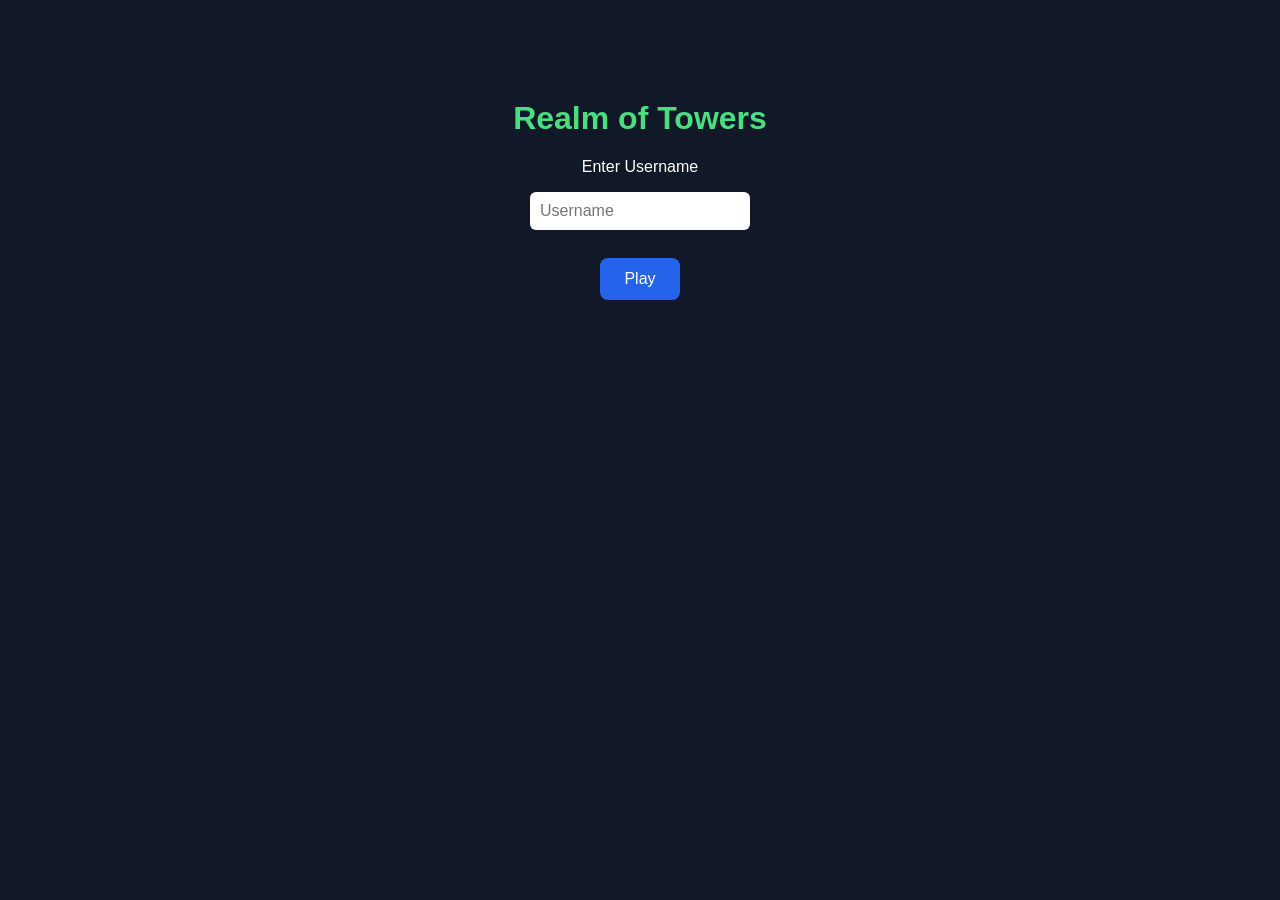
<file: index.html>
<!DOCTYPE html>
<html>
<head>
<meta charset="UTF-8">
<title>Realm of Towers</title>
<link rel="stylesheet" href="css/style.css">
</head>
<body>

<div class="screen">

<h1>Realm of Towers</h1>

<p>Enter Username</p>

<input id="username" placeholder="Username">

<br><br>

<button onclick="startGame()">Play</button>

</div>

<script>

function startGame(){

    const username =
    document.getElementById("username").value;

    if(username.length < 3){
        alert("Username must be 3+ characters");
        return;
    }

    localStorage.setItem(
        "rot_username",
        username
    );

    if(
        !localStorage.getItem(
            "rot_starter"
        )
    ){
        window.location.href =
        "starter.html";
    }
    else{
        window.location.href =
        "menu.html";
    }
}

</script>

</body>
</html>
</file>
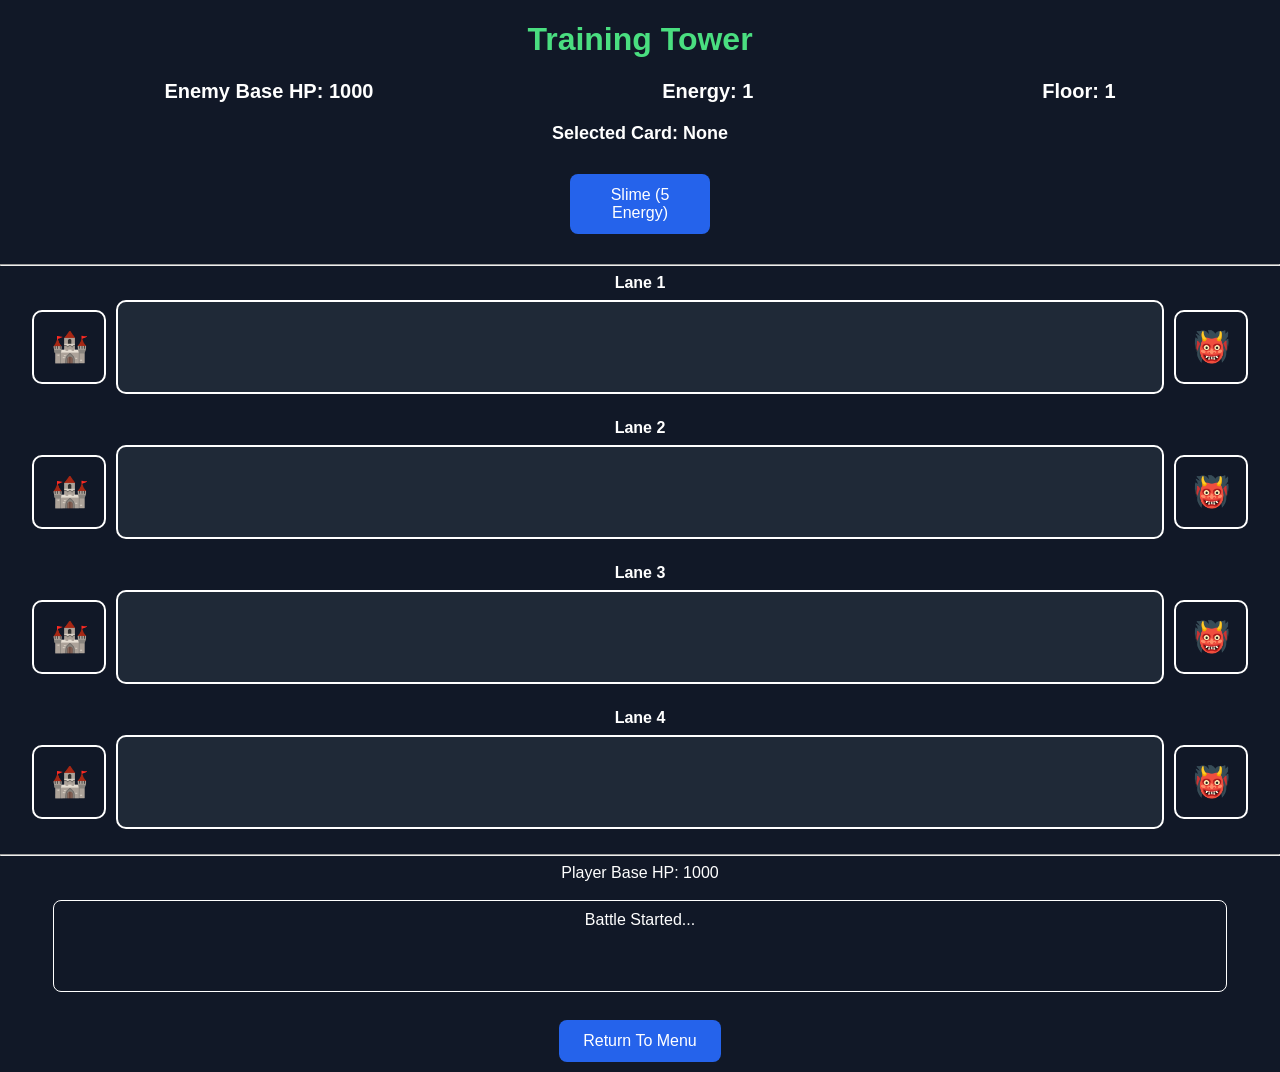
<file: battle.html>
<!DOCTYPE html>
<html>
<head>
<meta charset="UTF-8">
<title>Realm of Towers - Battle</title>
<link rel="stylesheet" href="css/style.css">
</head>
<body>

<h1>Training Tower</h1>

<div class="battle-header">

    <div>
        Enemy Base HP:
        <span id="enemyBaseHp">1000</span>
    </div>

    <div>
        Energy:
        <span id="energy">0</span>
    </div>

    <div>
        Floor:
        <span id="floorDisplay">1</span>
    </div>

</div>

<div id="selectedCardText">
Selected Card: None
</div>

<div id="cardBar"></div>

<hr>

<div id="battlefield">

    <div class="battle-lane" data-lane="0">
        <div class="lane-title">Lane 1</div>

        <div class="lane-row">

            <div class="player-base">
                🏰
            </div>

            <div class="lane-field" id="lane0"></div>

            <div class="enemy-base">
                👹
            </div>

        </div>
    </div>

    <div class="battle-lane" data-lane="1">
        <div class="lane-title">Lane 2</div>

        <div class="lane-row">

            <div class="player-base">
                🏰
            </div>

            <div class="lane-field" id="lane1"></div>

            <div class="enemy-base">
                👹
            </div>

        </div>
    </div>

    <div class="battle-lane" data-lane="2">
        <div class="lane-title">Lane 3</div>

        <div class="lane-row">

            <div class="player-base">
                🏰
            </div>

            <div class="lane-field" id="lane2"></div>

            <div class="enemy-base">
                👹
            </div>

        </div>
    </div>

    <div class="battle-lane" data-lane="3">
        <div class="lane-title">Lane 4</div>

        <div class="lane-row">

            <div class="player-base">
                🏰
            </div>

            <div class="lane-field" id="lane3"></div>

            <div class="enemy-base">
                👹
            </div>

        </div>
    </div>

</div>

<hr>

<div>
    Player Base HP:
    <span id="playerBaseHp">1000</span>
</div>

<br>

<div id="battleLog">
Battle Started...
</div>

<br>

<button onclick="window.location.href='menu.html'">
Return To Menu
</button>

<script src="js/game.js"></script>

</body>
</html>
</file>
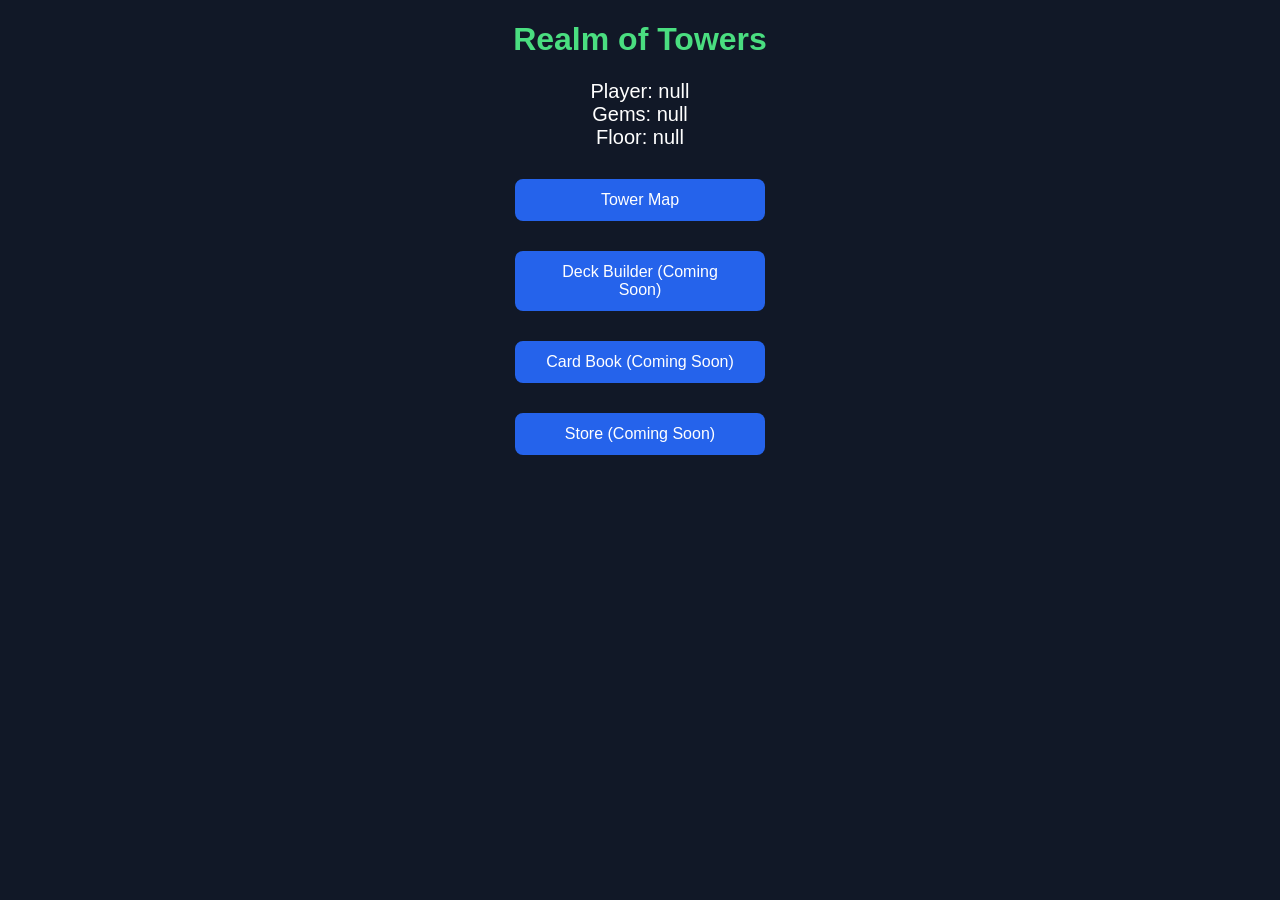
<file: menu.html>
<!DOCTYPE html>
<html>
<head>
<meta charset="UTF-8">
<title>Main Menu</title>
<link rel="stylesheet" href="css/style.css">
</head>
<body>

<h1>Realm of Towers</h1>

<div id="playerInfo"></div>

<div class="menu-container">

<button onclick="goTowerMap()">
Tower Map
</button>

<button disabled>
Deck Builder (Coming Soon)
</button>

<button disabled>
Card Book (Coming Soon)
</button>

<button disabled>
Store (Coming Soon)
</button>

</div>

<script>

const username =
localStorage.getItem("rot_username");

const gems =
localStorage.getItem("rot_gems");

const floor =
localStorage.getItem("rot_floor");

document.getElementById("playerInfo").innerHTML =
`
Player: ${username}<br>
Gems: ${gems}<br>
Floor: ${floor}
`;

function goTowerMap(){
    window.location.href =
    "tower-map.html";
}

</script>

</body>
</html>
</file>
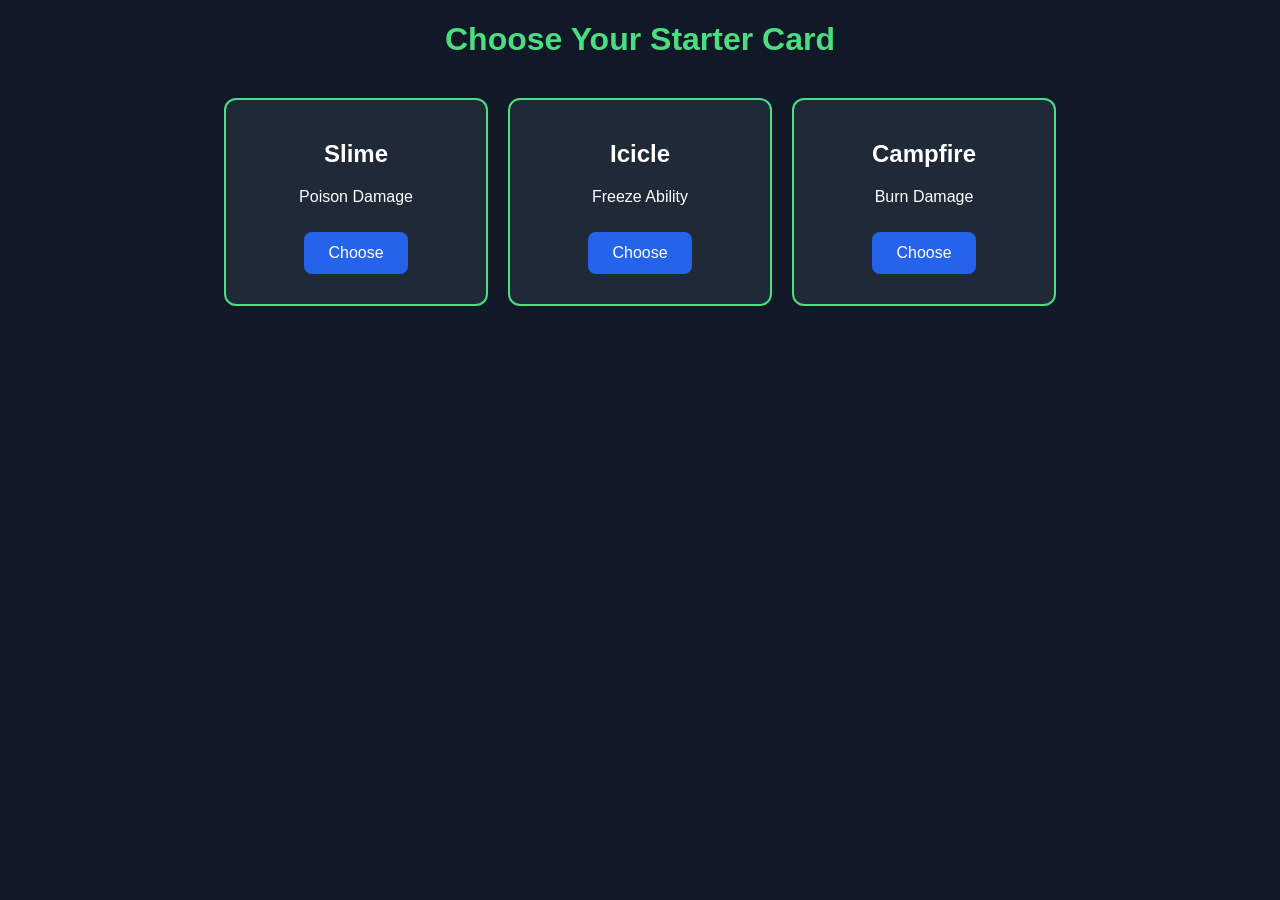
<file: starter.html>
<!DOCTYPE html>
<html>
<head>
<meta charset="UTF-8">
<title>Choose Starter</title>
<link rel="stylesheet" href="css/style.css">
</head>
<body>

<h1>Choose Your Starter Card</h1>

<div class="card-row">

    <div class="card">
        <h2>Slime</h2>
        <p>Poison Damage</p>
        <button onclick="chooseStarter('Slime')">Choose</button>
    </div>

    <div class="card">
        <h2>Icicle</h2>
        <p>Freeze Ability</p>
        <button onclick="chooseStarter('Icicle')">Choose</button>
    </div>

    <div class="card">
        <h2>Campfire</h2>
        <p>Burn Damage</p>
        <button onclick="chooseStarter('Campfire')">Choose</button>
    </div>

</div>

<script>
function chooseStarter(card){

    localStorage.setItem("rot_starter", card);
    localStorage.setItem("rot_floor", 1);
    localStorage.setItem("rot_gems", 100);

    localStorage.setItem(
        "rot_deck",
        JSON.stringify([card])
    );

    window.location.href = "menu.html";
}
</script>

</body>
</html>
</file>
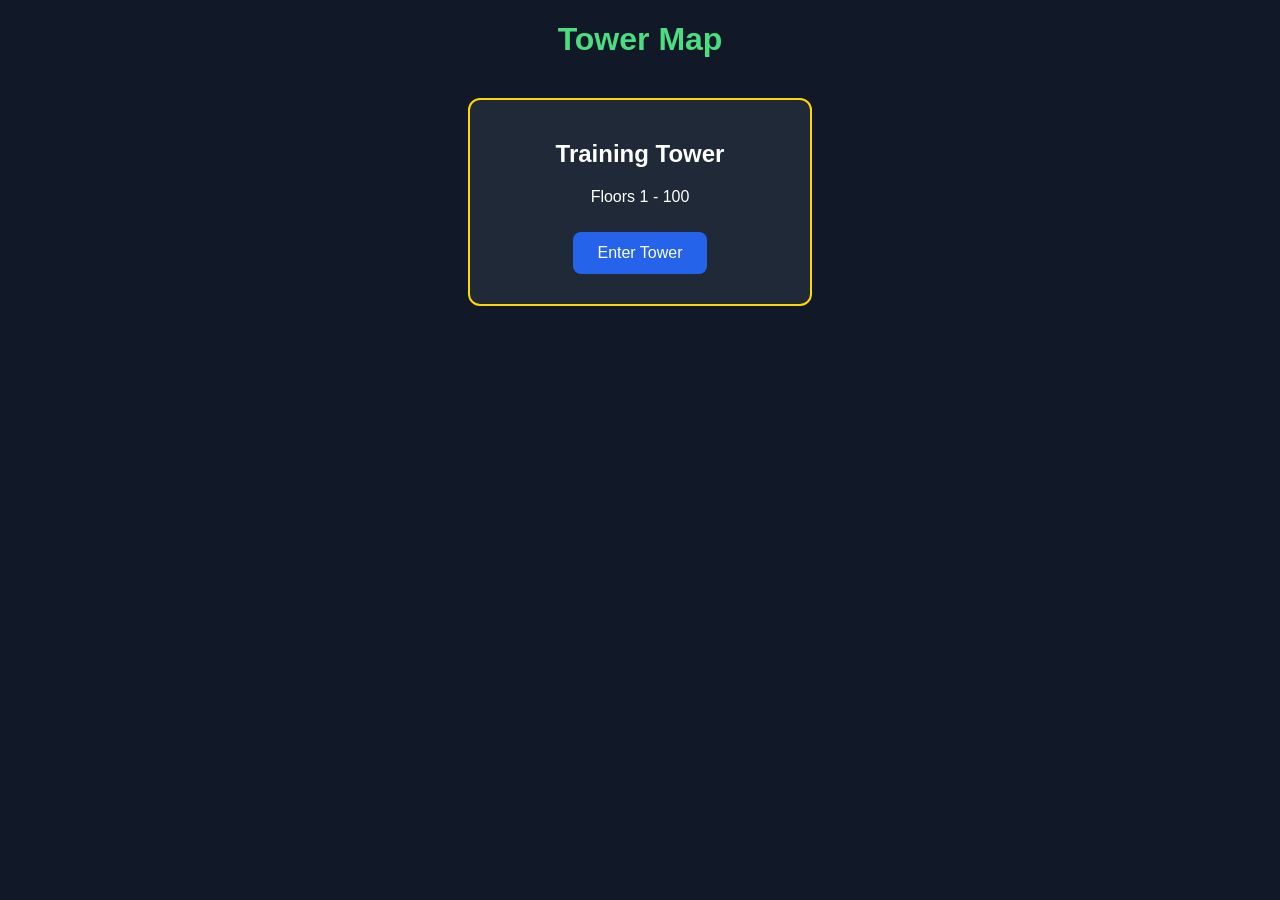
<file: tower-map.html>
<!DOCTYPE html>
<html>
<head>
<meta charset="UTF-8">
<title>Tower Map</title>
<link rel="stylesheet" href="css/style.css">
</head>
<body>

<h1>Tower Map</h1>

<div class="tower-box">

    <h2>Training Tower</h2>

    <p>Floors 1 - 100</p>

    <button onclick="startBattle()">
        Enter Tower
    </button>

</div>

<script>

function startBattle(){
    window.location.href =
    "battle.html";
}

</script>

</body>
</html>
</file>
<file: css/style.css>
body{
    margin:0;
    padding:0;
    background:#111827;
    color:white;
    font-family:Arial, Helvetica, sans-serif;
    text-align:center;
}

.screen{
    margin-top:100px;
}

h1{
    color:#4ade80;
}

button{
    background:#2563eb;
    color:white;
    border:none;
    padding:12px 24px;
    margin:10px;
    border-radius:8px;
    cursor:pointer;
    font-size:16px;
}

button:hover{
    background:#1d4ed8;
}

input{
    padding:10px;
    font-size:16px;
    border-radius:6px;
    border:none;
}

.card-row{
    display:flex;
    justify-content:center;
    gap:20px;
    flex-wrap:wrap;
    margin-top:40px;
}

.card{
    width:220px;
    background:#1f2937;
    border:2px solid #4ade80;
    border-radius:12px;
    padding:20px;
}

.tower-box{
    width:300px;
    margin:40px auto;
    background:#1f2937;
    border:2px solid gold;
    border-radius:12px;
    padding:20px;
}

#playerInfo{
    font-size:20px;
    margin:20px;
}

.menu-container{
    display:flex;
    flex-direction:column;
    align-items:center;
    gap:10px;
    margin-top:20px;
}

.menu-container button{
    width:250px;
}

.battle-stats{
    display:flex;
    justify-content:space-around;
    margin:20px;
    font-size:20px;
    font-weight:bold;
}

#cardBar{
    display:flex;
    justify-content:center;
    gap:10px;
    margin:20px;
}

.card-button{
    width:140px;
    padding:12px;
}

#selectedCardText{
    margin:20px;
    font-size:18px;
}


#battleLog{
    margin:20px auto;
    width:80%;
    min-height:60px;
    border:1px solid white;
    padding:10px;
}

/* ===== NEW BATTLEFIELD ===== */

.battle-header{
    display:flex;
    justify-content:space-around;
    margin:20px;
    font-size:20px;
    font-weight:bold;
}

#cardBar{
    display:flex;
    justify-content:center;
    gap:10px;
    margin:20px;
    flex-wrap:wrap;
}

.card-button{
    padding:12px;
    min-width:140px;
}

#selectedCardText{
    margin:15px;
    font-size:18px;
    font-weight:bold;
}

#battlefield{
    width:95%;
    margin:auto;
}

.battle-lane{
    margin-bottom:25px;
}

.lane-title{
    margin-bottom:8px;
    font-weight:bold;
}

.lane-row{
    display:flex;
    align-items:center;
    gap:10px;
}

.player-base,
.enemy-base{
    width:70px;
    height:70px;
    display:flex;
    align-items:center;
    justify-content:center;
    border:2px solid white;
    border-radius:10px;
    font-size:30px;
}

.lane-field{
    flex:1;
    height:90px;
    border:2px solid white;
    border-radius:10px;
    position:relative;
    overflow:hidden;
    background:#1f2937;
}

.unit{
    position:absolute;
    top:25px;
    width:40px;
    height:40px;
    display:flex;
    align-items:center;
    justify-content:center;
    border-radius:50%;
    font-size:20px;
    font-weight:bold;
}

.player-unit{
    background:#2563eb;
}

.enemy-unit{
    background:#dc2626;
}

#battleLog{
    width:90%;
    margin:auto;
    min-height:70px;
    border:1px solid white;
    padding:10px;
    border-radius:8px;
}
</file>
